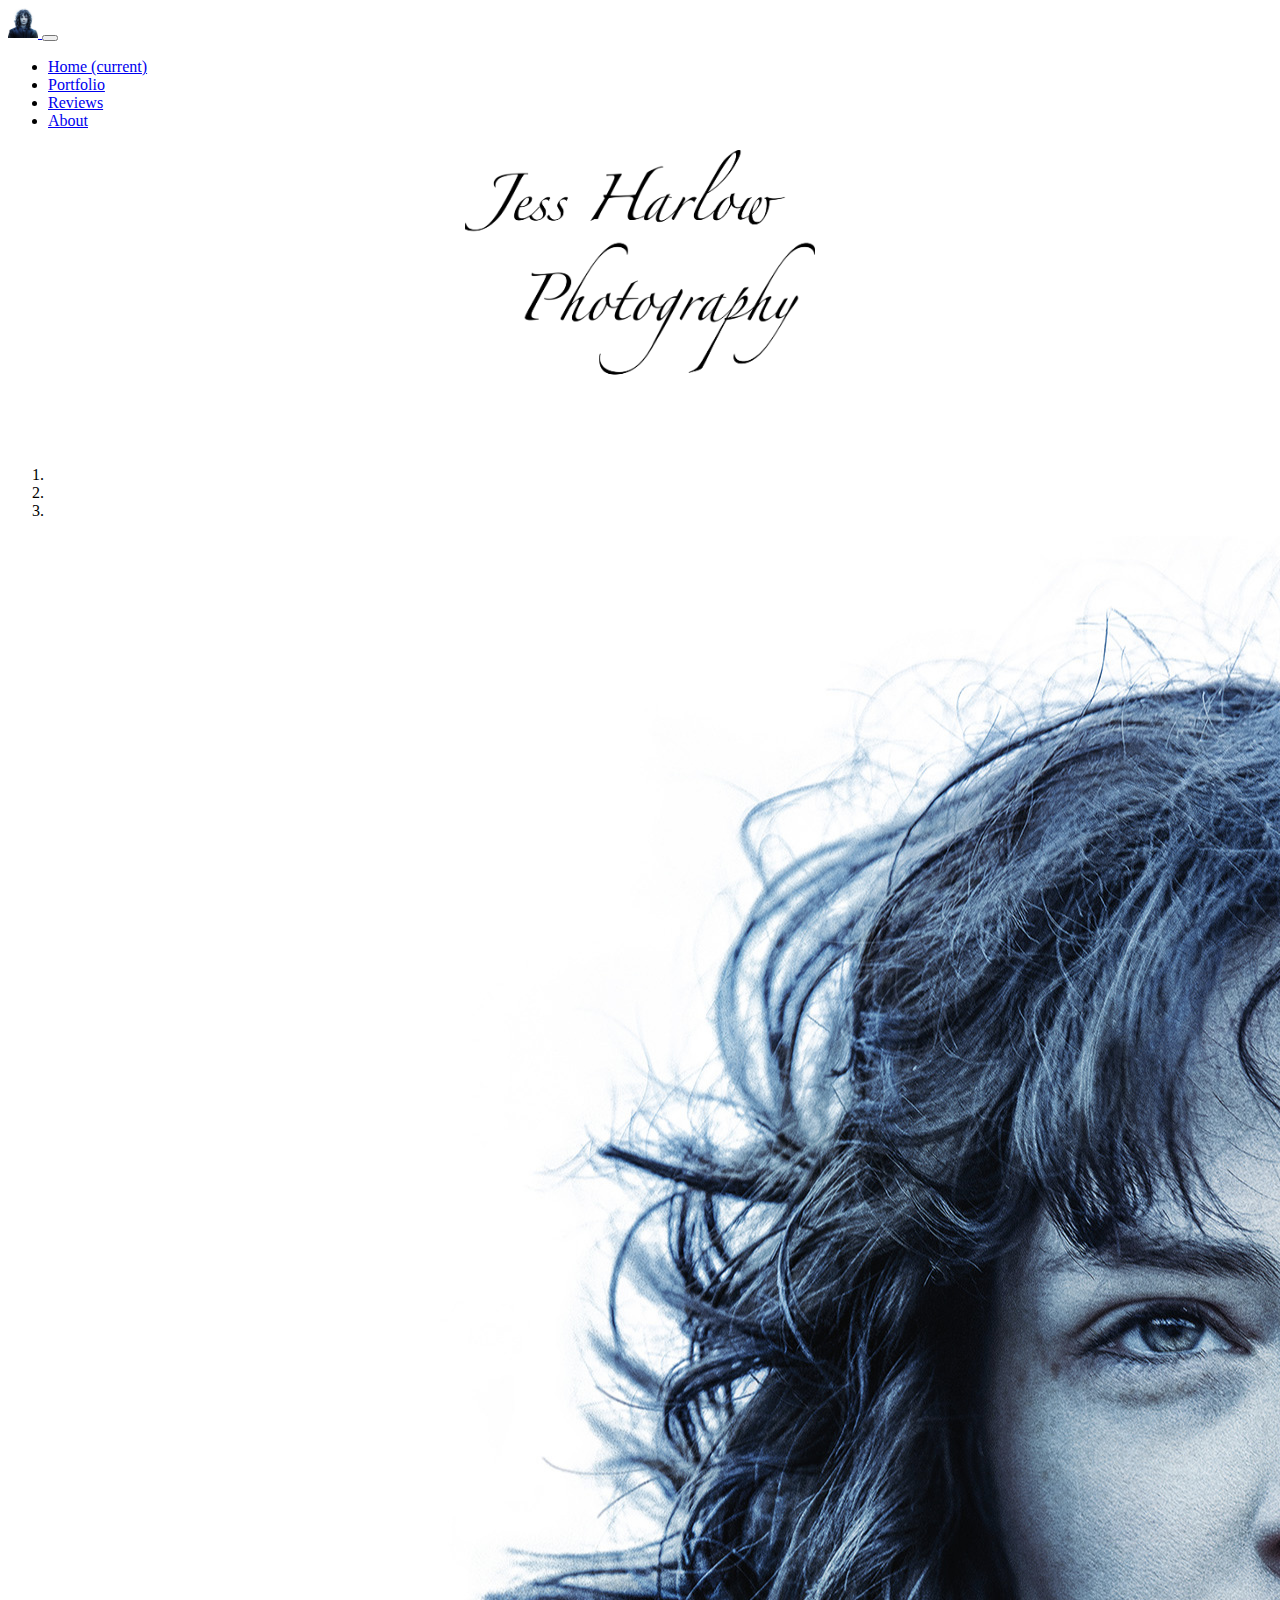
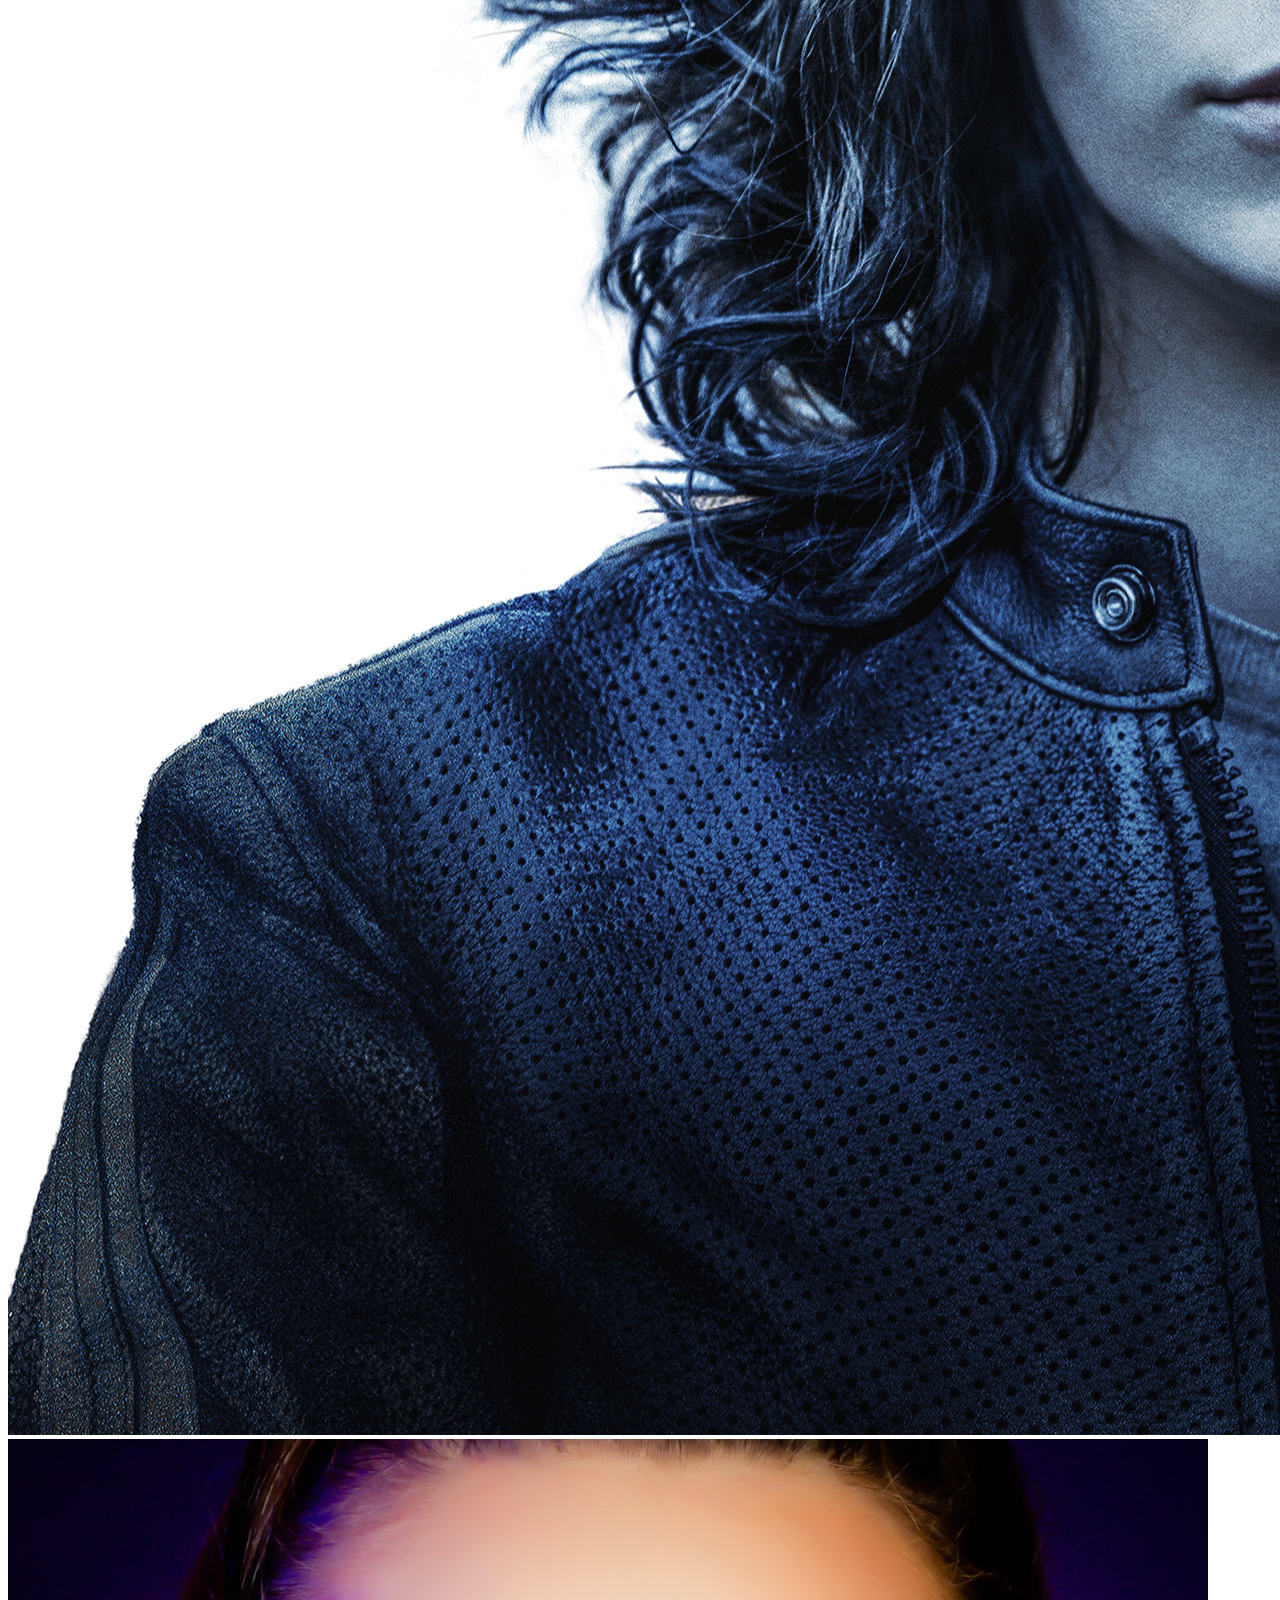
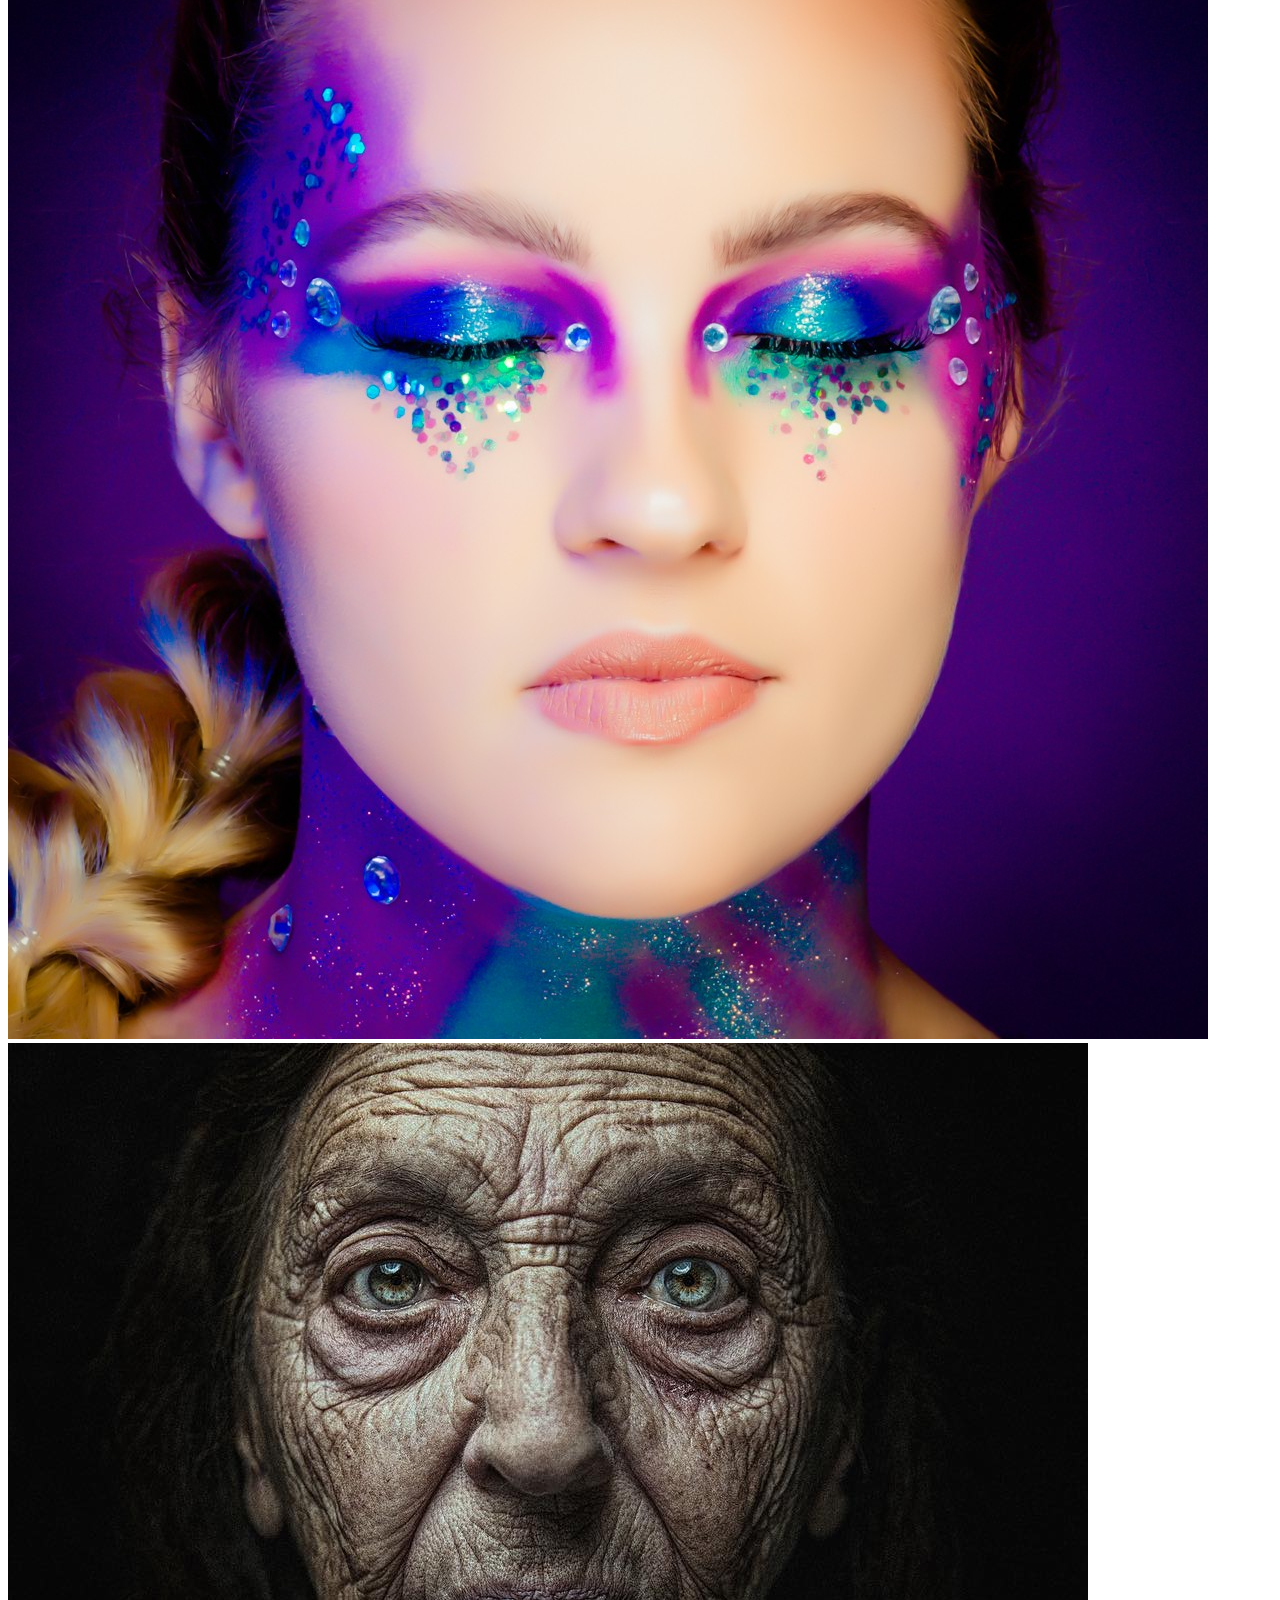
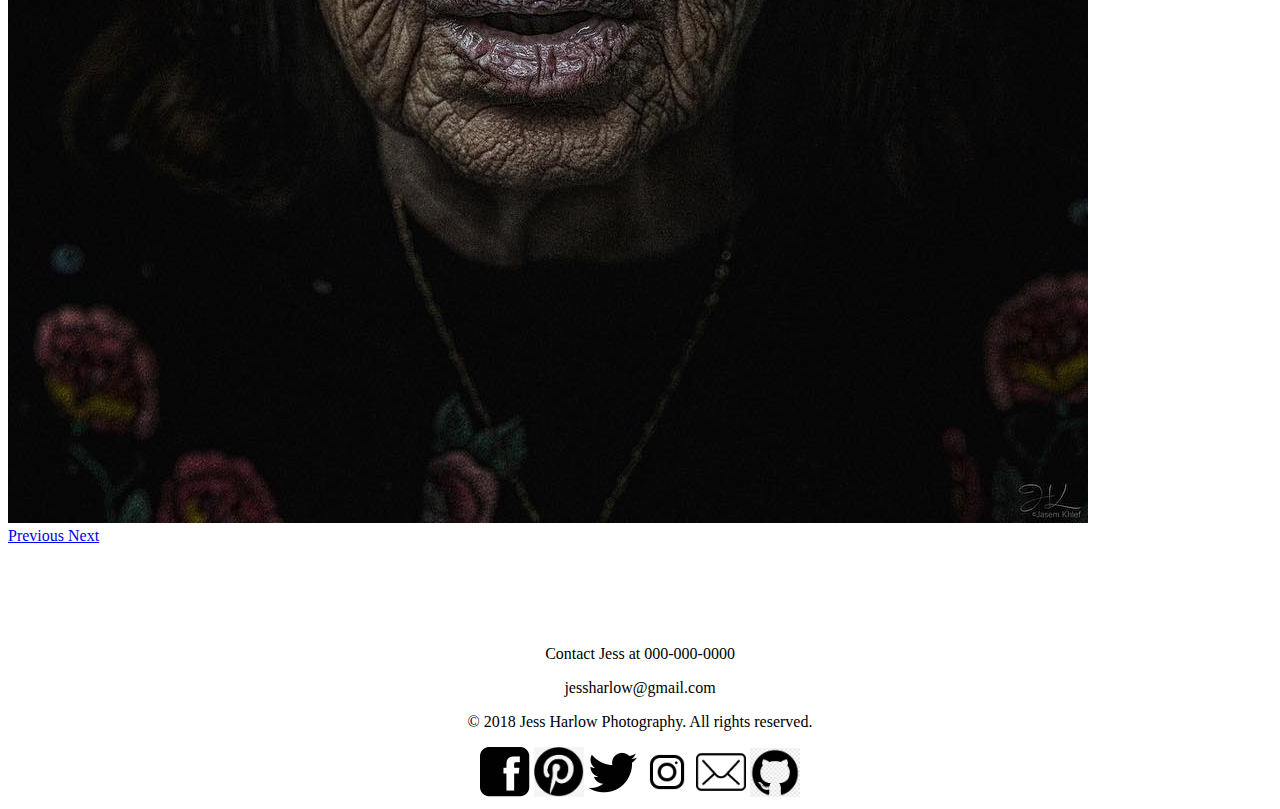
<file: index.html>
<!DOCTYPE html>
<html>

<head>
  <link rel="stylesheet" type="text/css" href="./css/main.css" />
  <link rel="stylesheet" href="https://stackpath.bootstrapcdn.com/bootstrap/4.1.3/css/bootstrap.min.css" integrity="sha384-MCw98/SFnGE8fJT3GXwEOngsV7Zt27NXFoaoApmYm81iuXoPkFOJwJ8ERdknLPMO" crossorigin="anonymous">
</head>

<body>
  <script src="https://code.jquery.com/jquery-3.3.1.slim.min.js" integrity="sha384-q8i/X+965DzO0rT7abK41JStQIAqVgRVzpbzo5smXKp4YfRvH+8abtTE1Pi6jizo" crossorigin="anonymous"></script>
  <script src="https://cdnjs.cloudflare.com/ajax/libs/popper.js/1.14.3/umd/popper.min.js" integrity="sha384-ZMP7rVo3mIykV+2+9J3UJ46jBk0WLaUAdn689aCwoqbBJiSnjAK/l8WvCWPIPm49" crossorigin="anonymous"></script>
  <script src="https://stackpath.bootstrapcdn.com/bootstrap/4.1.3/js/bootstrap.min.js" integrity="sha384-ChfqqxuZUCnJSK3+MXmPNIyE6ZbWh2IMqE241rYiqJxyMiZ6OW/JmZQ5stwEULTy" crossorigin="anonymous"></script>
  <script src="./js/main.js"></script>
  <nav class="navbar navbar-expand-lg navbar-light bg-light">
    <a class="navbar-brand" href="#">
    <img src="./img/1.jpg" width="30" height="30" alt="">
  </a>
    <button class="navbar-toggler" type="button" data-toggle="collapse" data-target="#navbarNav" aria-controls="navbarNav" aria-expanded="false" aria-label="Toggle navigation">
    <span class="navbar-toggler-icon"></span>
  </button>
    <div class="collapse navbar-collapse" id="navbarNav">
      <ul class="navbar-nav">
        <li class="nav-item active">
          <a class="nav-link" href="/" onClick="window.location.reload()">Home <span class="sr-only">(current)</span></a>
        </li>
        <li class="nav-item">
          <a class="nav-link" href="/portfolio.html">Portfolio</a>
        </li>
        <li class="nav-item">
          <a class="nav-link" href="/reviews.html">Reviews</a>
        </li>
        <li class="nav-item">
          <a class="nav-link" href="/about.html">About</a>
        </li>
      </ul>
    </div>
  </nav>

  <div class="container">
    <div class="jumbotron" style="background-color: #ffffff; height: 300px; margin-top: 20px;">
      <img class="img-center" style="height: 300px;" src="img/logo.png"/>
    </div>
  </div>

  <div class="container">
    <div id="carouselExampleIndicators" class="carousel slide" data-ride="carousel">
      <ol class="carousel-indicators">
        <li data-target="#carouselExampleIndicators" data-slide-to="0" class="active"></li>
        <li data-target="#carouselExampleIndicators" data-slide-to="1"></li>
        <li data-target="#carouselExampleIndicators" data-slide-to="2"></li>
      </ol>
      <div class="carousel-inner">
        <div class="carousel-item active">
          <img class="d-block w-100" src="img/1.jpg" alt="First slide">
        </div>
        <div class="carousel-item">
          <img class="d-block w-100" src="img/2.jpg" alt="Second slide">
        </div>
        <div class="carousel-item">
          <img class="d-block w-100" src="img/6.jpg" alt="Third slide">
        </div>
      </div>
      <a class="carousel-control-prev" href="#carouselExampleIndicators" role="button" data-slide="prev">
    <span class="carousel-control-prev-icon" aria-hidden="true"></span>
    <span class="sr-only">Previous</span>
  </a>
      <a class="carousel-control-next" href="#carouselExampleIndicators" role="button" data-slide="next">
    <span class="carousel-control-next-icon" aria-hidden="true"></span>
    <span class="sr-only">Next</span>
  </a>
    </div>
  </div>

  <div class="footer" style="text-align: center; margin-top: 100px;">
    <a name="footer"></a>
    <p>Contact Jess at 000-000-0000</p>
    <p>jessharlow@gmail.com</p>
    <p>© 2018 Jess Harlow Photography. All rights reserved.</p>
    <div class="social">
      <a id="facebook" href="https://www.facebook.com/"><img id="icon" src="img/facebook.png" style="width: 50px;"/></a>
      <a id="pinterest" href="https://www.pinterest.com/"><img id="icon" src="img/pinterest.png" style="width: 50px;"/></a>
      <a id="twitter" href="https://www.twitter.com/"><img id="icon" src="img/twitter.png" style="width: 50px;"/></a>
      <a id="instagram" href="https://www.instagram.com/"><img id="icon" src="img/insta.png" style="width: 50px;"/></a>
      <a id="mail" href="https://www.gmail.com/"><img id="icon" src="img/mail.png" style="width: 50px;"/></a>
      <a id="github" href="https://github.com/cheyenneson/cs260-lab1"><img id="icon" src="img/github.png" style="width: 50px;"/></a>
    </div>
  </div>
</body>

</html>
</file>
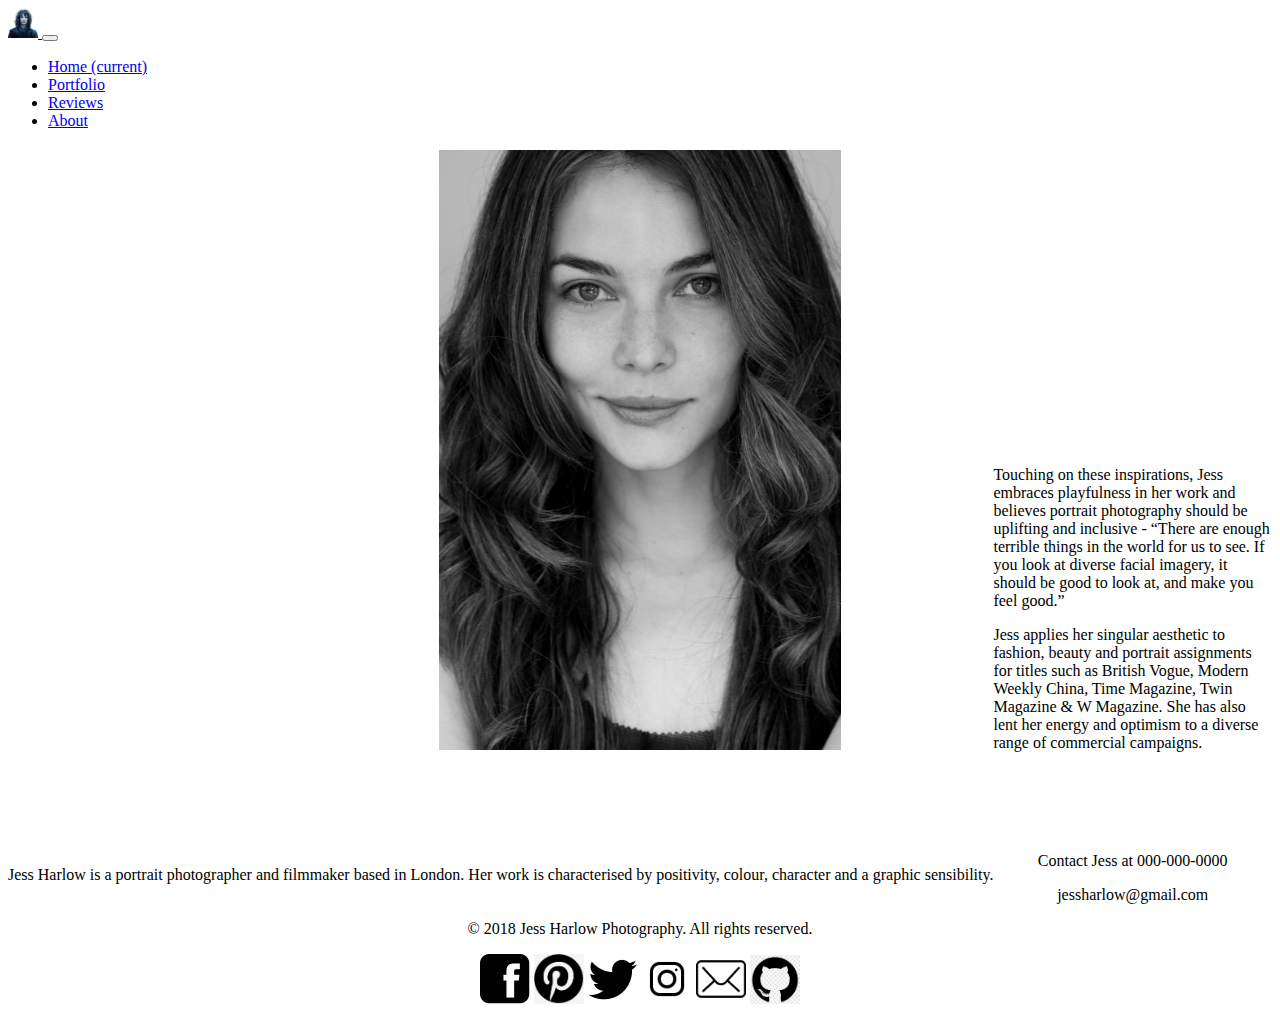
<file: about.html>
<!DOCTYPE html>
<html>

<head>
  <link rel="stylesheet" type="text/css" href="./css/main.css" />
  <link rel="stylesheet" href="https://stackpath.bootstrapcdn.com/bootstrap/4.1.3/css/bootstrap.min.css" integrity="sha384-MCw98/SFnGE8fJT3GXwEOngsV7Zt27NXFoaoApmYm81iuXoPkFOJwJ8ERdknLPMO" crossorigin="anonymous">
</head>

<body>
  <script src="https://code.jquery.com/jquery-3.3.1.slim.min.js" integrity="sha384-q8i/X+965DzO0rT7abK41JStQIAqVgRVzpbzo5smXKp4YfRvH+8abtTE1Pi6jizo" crossorigin="anonymous"></script>
  <script src="https://cdnjs.cloudflare.com/ajax/libs/popper.js/1.14.3/umd/popper.min.js" integrity="sha384-ZMP7rVo3mIykV+2+9J3UJ46jBk0WLaUAdn689aCwoqbBJiSnjAK/l8WvCWPIPm49" crossorigin="anonymous"></script>
  <script src="https://stackpath.bootstrapcdn.com/bootstrap/4.1.3/js/bootstrap.min.js" integrity="sha384-ChfqqxuZUCnJSK3+MXmPNIyE6ZbWh2IMqE241rYiqJxyMiZ6OW/JmZQ5stwEULTy" crossorigin="anonymous"></script>
  <script src="./js/main.js"></script>
  <nav class="navbar navbar-expand-lg navbar-light bg-light">
    <a class="navbar-brand" href="#">
    <img src="./img/1.jpg" width="30" height="30" alt="">
  </a>
    <button class="navbar-toggler" type="button" data-toggle="collapse" data-target="#navbarNav" aria-controls="navbarNav" aria-expanded="false" aria-label="Toggle navigation">
    <span class="navbar-toggler-icon"></span>
  </button>
    <div class="collapse navbar-collapse" id="navbarNav">
      <ul class="navbar-nav">
        <li class="nav-item active">
          <a class="nav-link" href="/" onClick="window.location.reload()">Home <span class="sr-only">(current)</span></a>
        </li>
        <li class="nav-item">
          <a class="nav-link" href="/portfolio.html">Portfolio</a>
        </li>
        <li class="nav-item">
          <a class="nav-link" href="/reviews.html">Reviews</a>
        </li>
        <li class="nav-item">
          <a class="nav-link" href="/about.html">About</a>
        </li>
      </ul>
    </div>
  </nav>

  <div class="container">
    <div class="jumbotron" style="background-color: #ffffff; height: 300px; margin-top: 20px;">
      <img class="img-center" style="height: 600px;" src="img/jess.jpg"/>
    </div>
  </div>

  <div class="container">
    <p style="float: left; margin-top: 400px;">Jess Harlow is a portrait photographer and filmmaker based in London. Her work is characterised by positivity, colour, character and a graphic sensibility.</p>

    <p>Touching on these inspirations, Jess embraces playfulness in her work and believes portrait photography should be uplifting and inclusive - <q>There are enough terrible things in the world for us to see. If you look at diverse facial imagery, it should be good to look at, and make you feel good.</q></p>

    <p>Jess applies her singular aesthetic to fashion, beauty and portrait assignments for titles such as British Vogue, Modern Weekly China, Time Magazine, Twin Magazine & W Magazine. She has also lent her energy and optimism to a diverse range of commercial campaigns.</p>
  </div>

  <div class="footer" style="text-align: center; margin-top: 100px;">
    <a name="footer"></a>
    <p>Contact Jess at 000-000-0000</p>
    <p>jessharlow@gmail.com</p>
    <p>© 2018 Jess Harlow Photography. All rights reserved.</p>
    <div class="social">
      <a id="facebook" href="https://www.facebook.com/"><img id="icon" src="img/facebook.png" style="width: 50px;"/></a>
      <a id="pinterest" href="https://www.pinterest.com/"><img id="icon" src="img/pinterest.png" style="width: 50px;"/></a>
      <a id="twitter" href="https://www.twitter.com/"><img id="icon" src="img/twitter.png" style="width: 50px;"/></a>
      <a id="instagram" href="https://www.instagram.com/"><img id="icon" src="img/insta.png" style="width: 50px;"/></a>
      <a id="mail" href="https://www.gmail.com/"><img id="icon" src="img/mail.png" style="width: 50px;"/></a>
      <a id="github" href="https://github.com/cheyenneson/cs260-lab1"><img id="icon" src="img/github.png" style="width: 50px;"/></a>
    </div>
  </div>
</body>

</html>
</file>
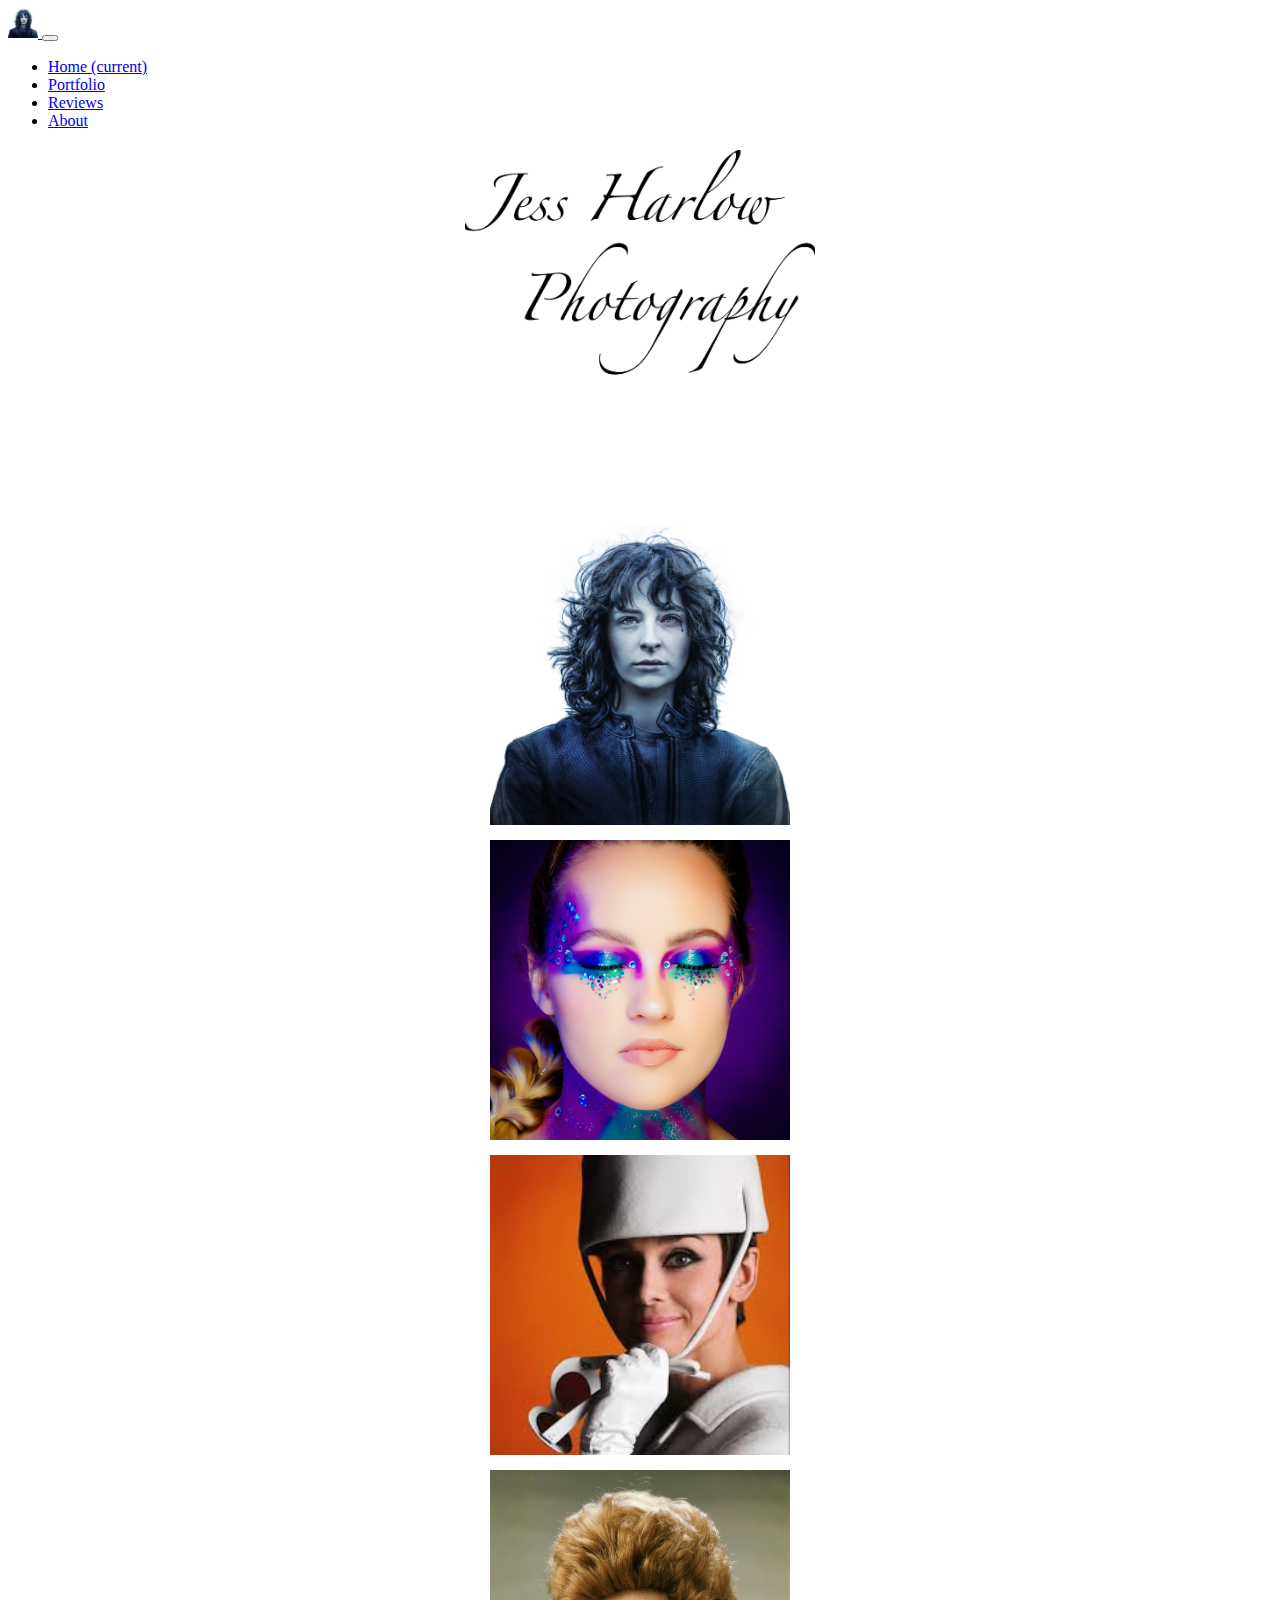
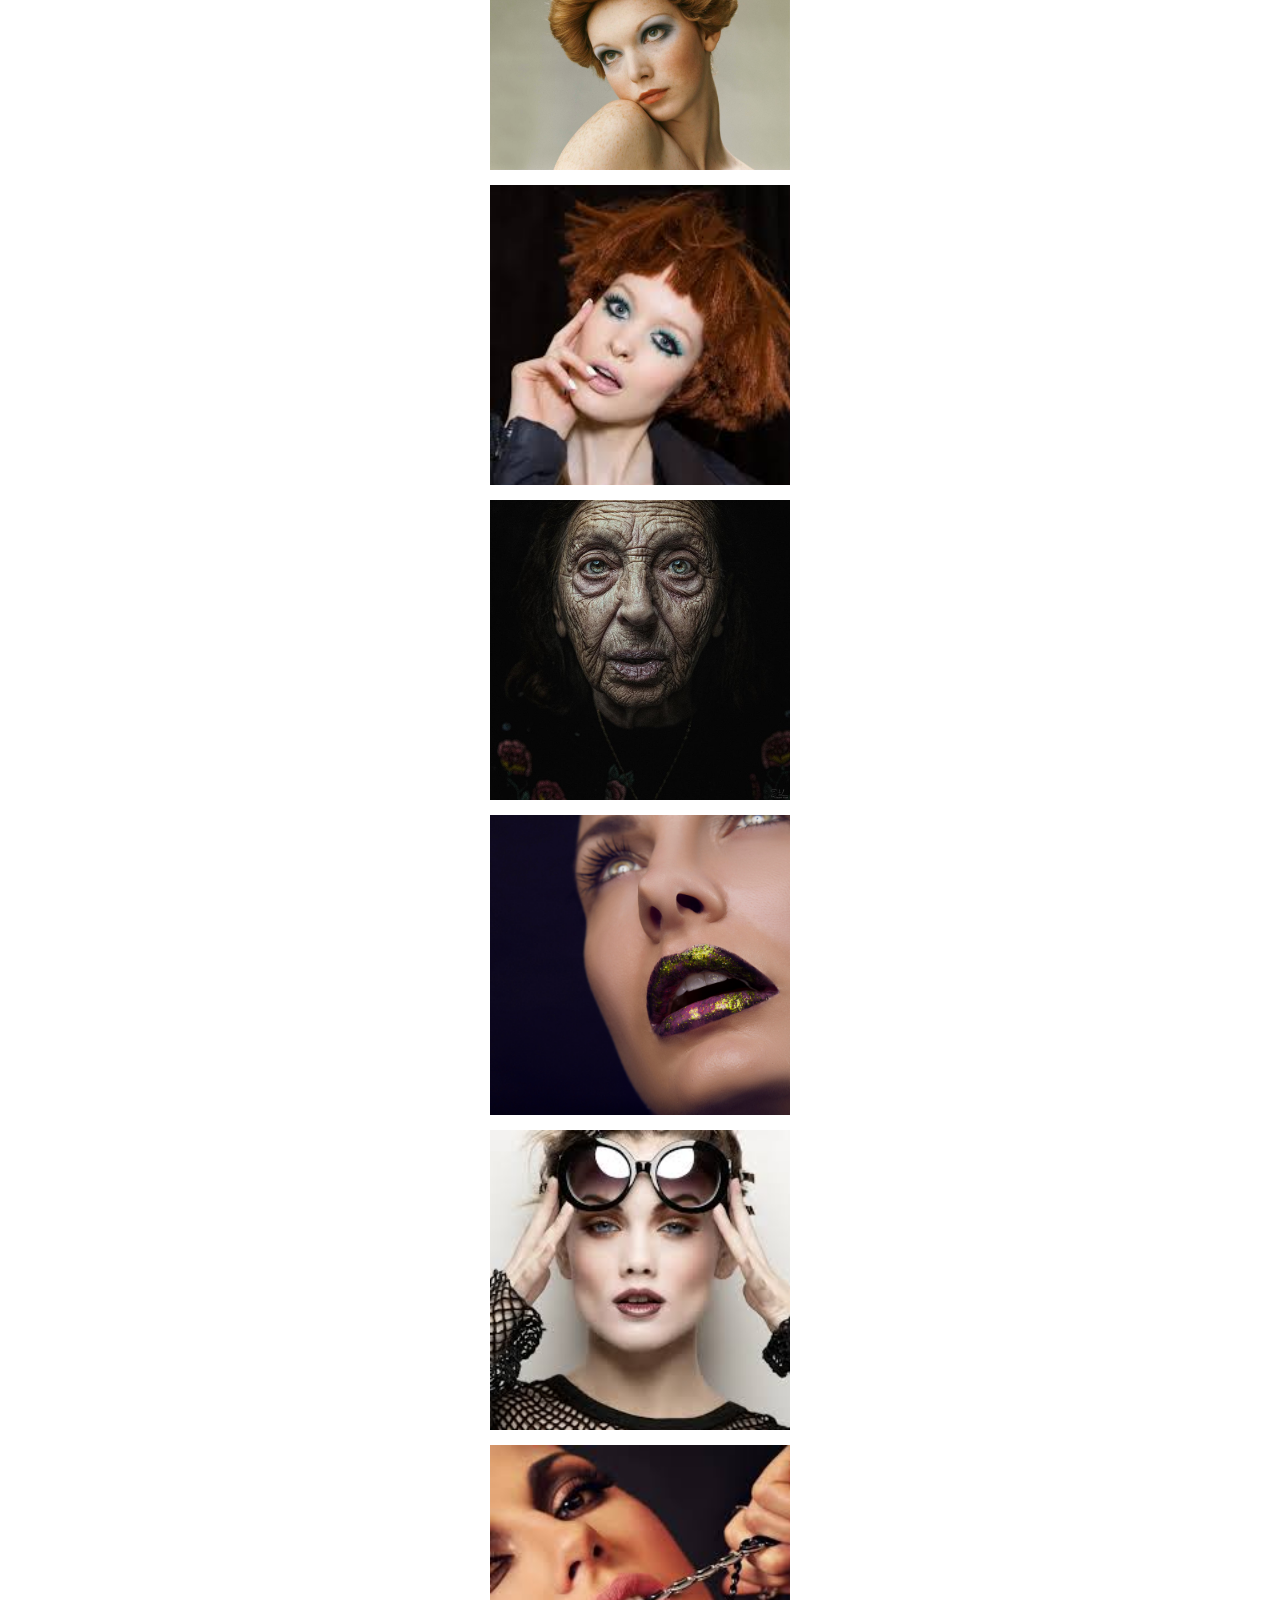
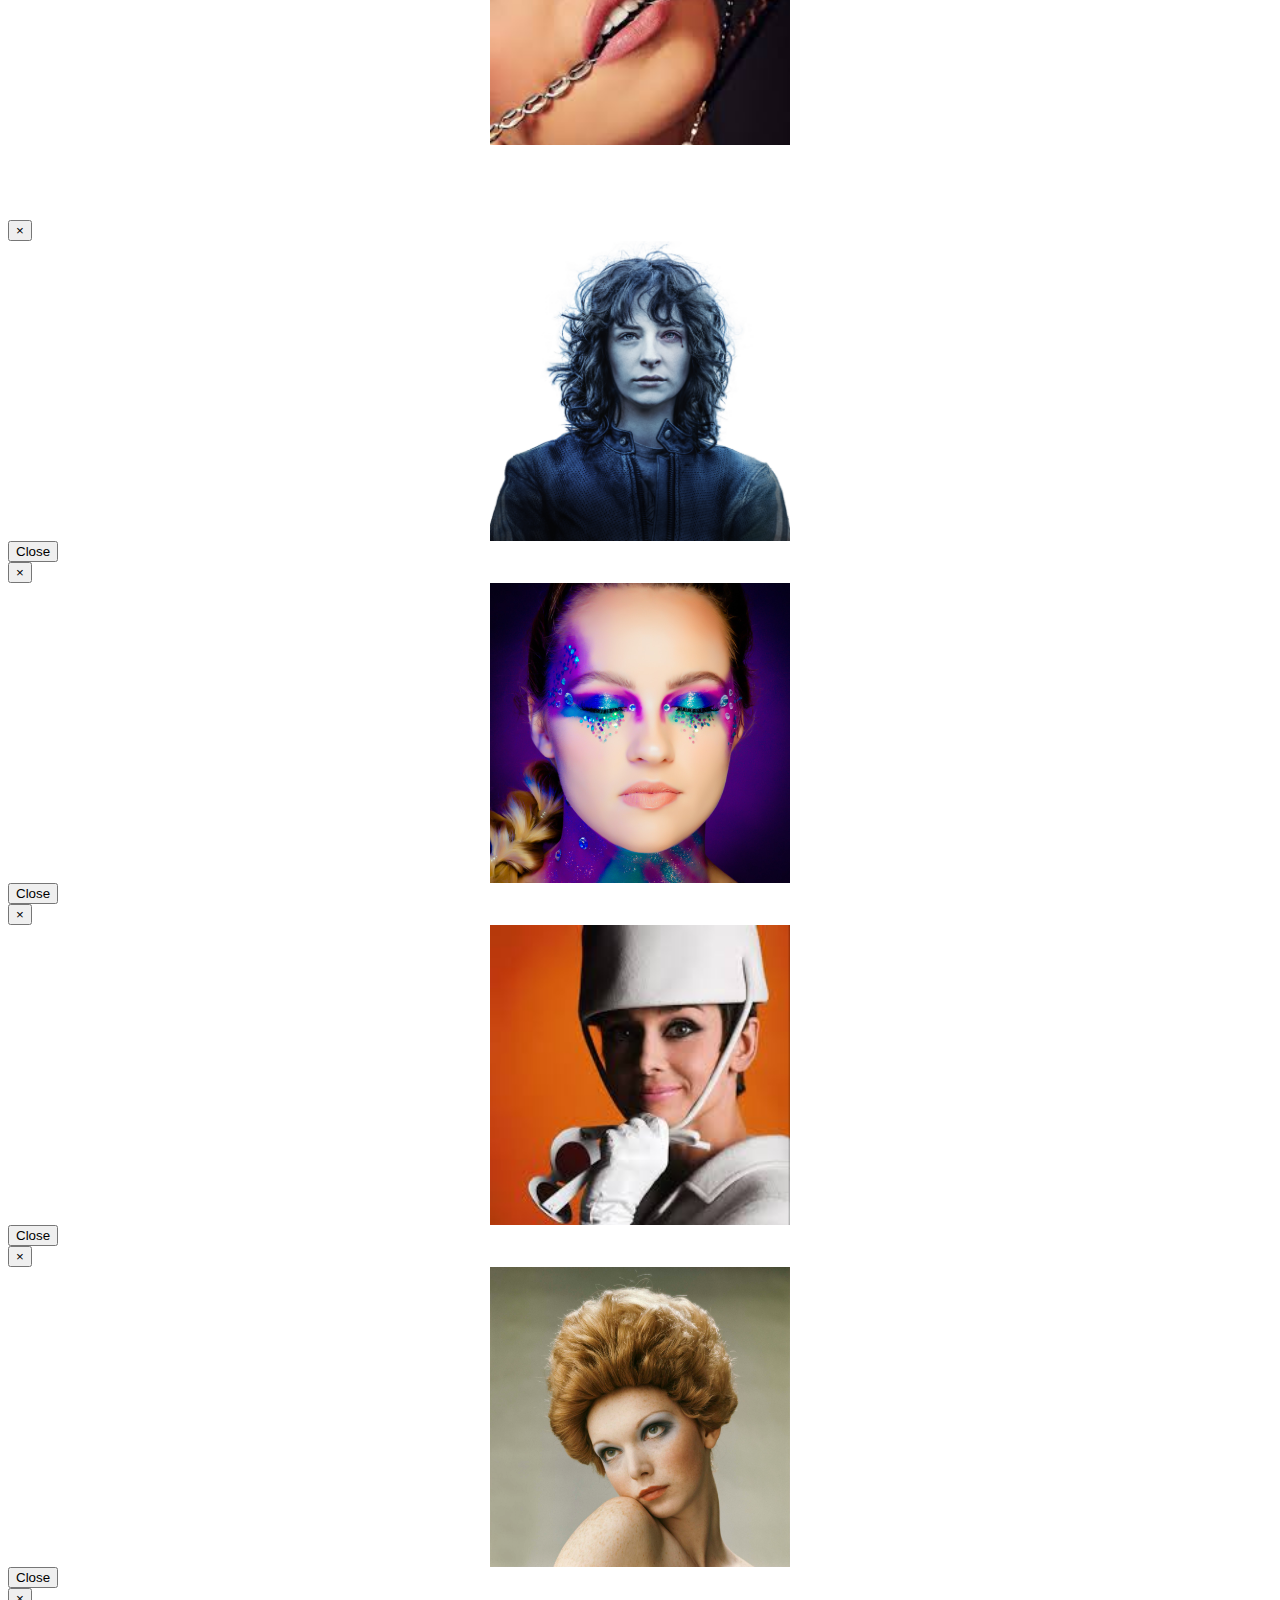
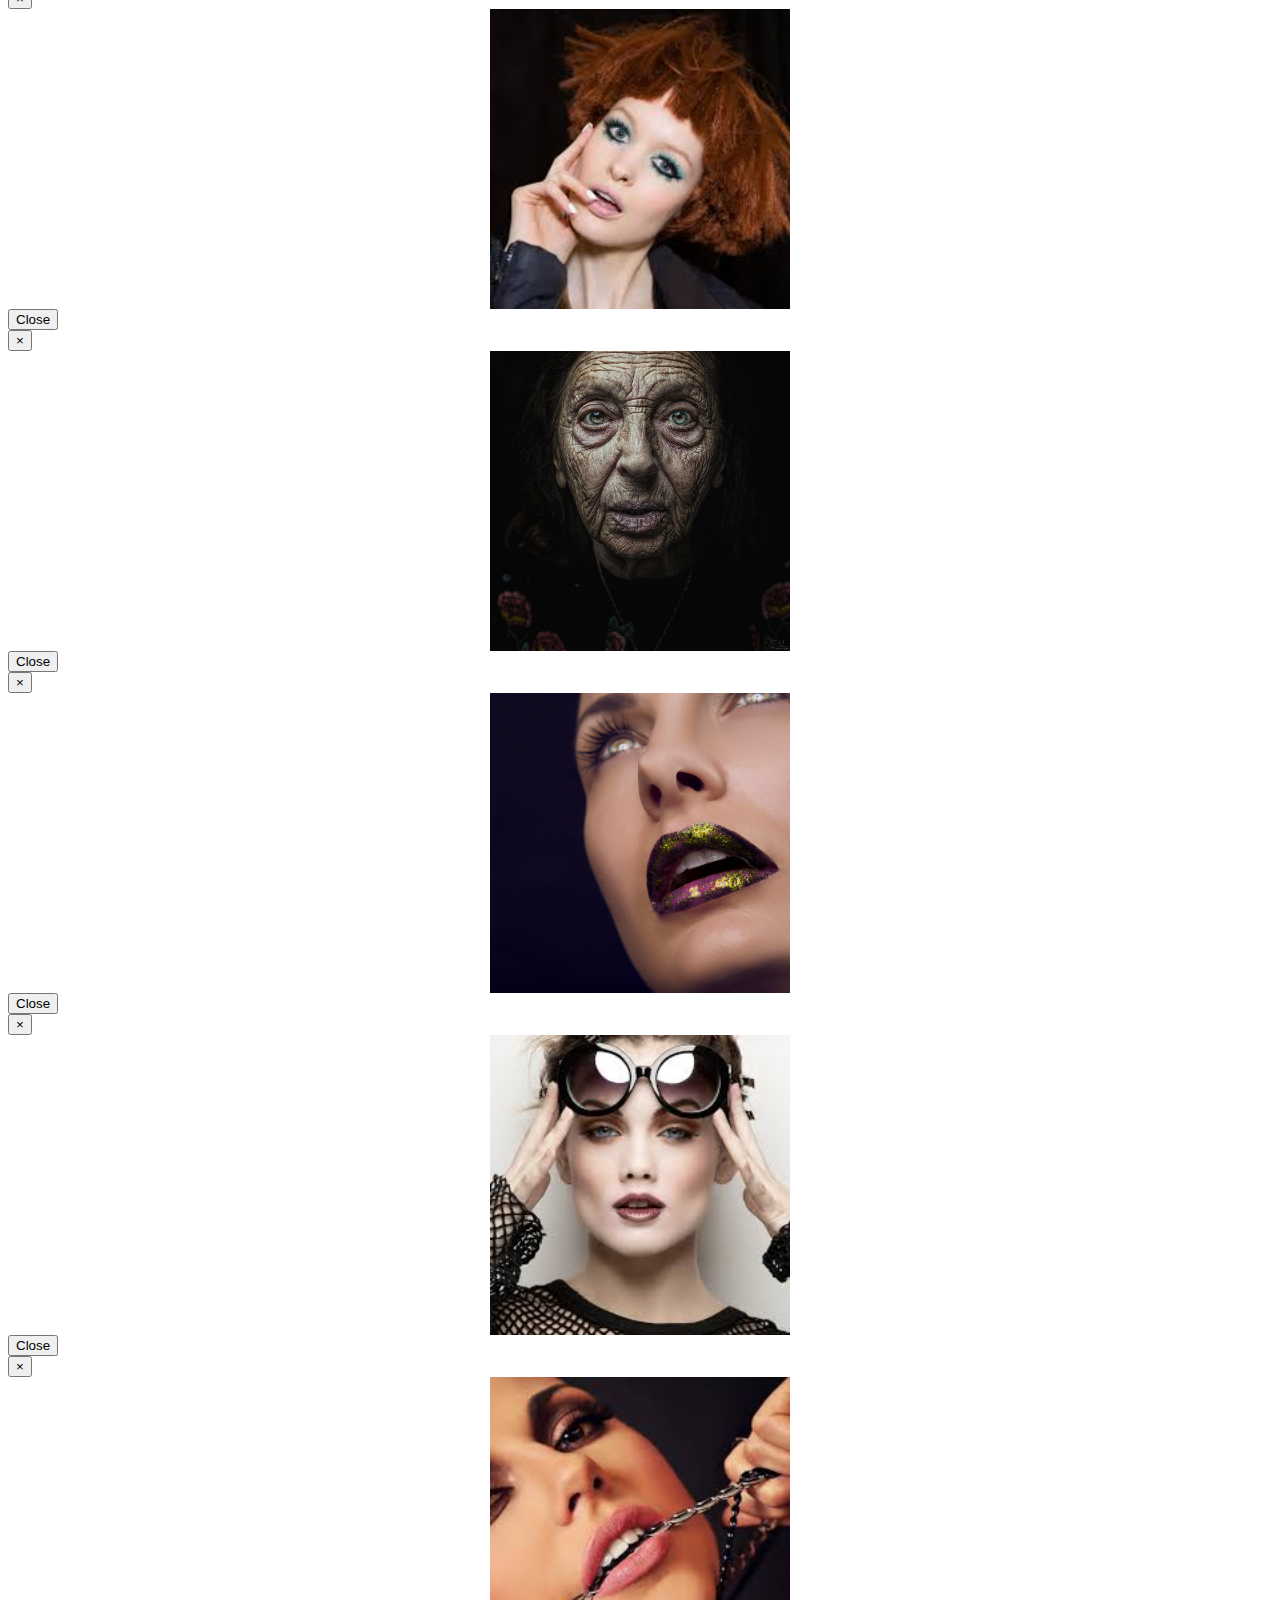
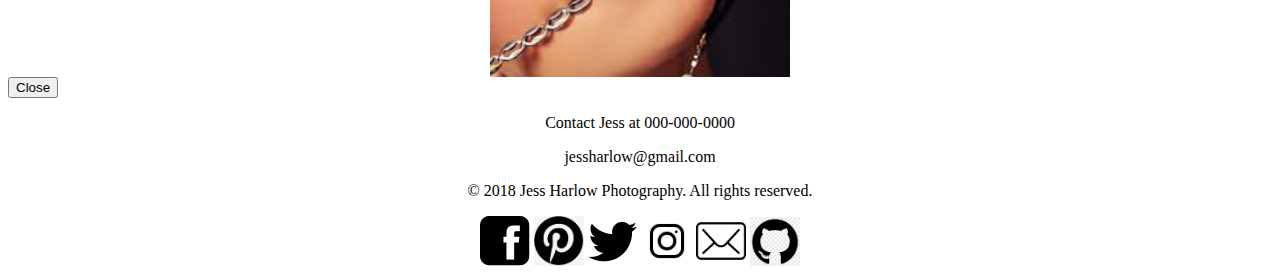
<file: portfolio.html>
<!DOCTYPE html>
<html>

<head>
  <link rel="stylesheet" type="text/css" href="./css/main.css" />
  <link rel="stylesheet" href="https://stackpath.bootstrapcdn.com/bootstrap/4.1.3/css/bootstrap.min.css" integrity="sha384-MCw98/SFnGE8fJT3GXwEOngsV7Zt27NXFoaoApmYm81iuXoPkFOJwJ8ERdknLPMO" crossorigin="anonymous">
</head>

<body>
  <script src="https://code.jquery.com/jquery-3.3.1.slim.min.js" integrity="sha384-q8i/X+965DzO0rT7abK41JStQIAqVgRVzpbzo5smXKp4YfRvH+8abtTE1Pi6jizo" crossorigin="anonymous"></script>
  <script src="https://cdnjs.cloudflare.com/ajax/libs/popper.js/1.14.3/umd/popper.min.js" integrity="sha384-ZMP7rVo3mIykV+2+9J3UJ46jBk0WLaUAdn689aCwoqbBJiSnjAK/l8WvCWPIPm49" crossorigin="anonymous"></script>
  <script src="https://stackpath.bootstrapcdn.com/bootstrap/4.1.3/js/bootstrap.min.js" integrity="sha384-ChfqqxuZUCnJSK3+MXmPNIyE6ZbWh2IMqE241rYiqJxyMiZ6OW/JmZQ5stwEULTy" crossorigin="anonymous"></script>
  <script src="./js/main.js"></script>
  <nav class="navbar navbar-expand-lg navbar-light bg-light">
    <a class="navbar-brand" href="#">
    <img src="./img/1.jpg" width="30" height="30" alt="">
  </a>
    <button class="navbar-toggler" type="button" data-toggle="collapse" data-target="#navbarNav" aria-controls="navbarNav" aria-expanded="false" aria-label="Toggle navigation">
    <span class="navbar-toggler-icon"></span>
  </button>
    <div class="collapse navbar-collapse" id="navbarNav">
      <ul class="navbar-nav">
        <li class="nav-item active">
          <a class="nav-link" href="/" onClick="window.location.reload()">Home <span class="sr-only">(current)</span></a>
        </li>
        <li class="nav-item">
          <a class="nav-link" href="/portfolio.html">Portfolio</a>
        </li>
        <li class="nav-item">
          <a class="nav-link" href="/reviews.html">Reviews</a>
        </li>
        <li class="nav-item">
          <a class="nav-link" href="/about.html">About</a>
        </li>
      </ul>
    </div>
  </nav>

  <div class="container">
    <div class="jumbotron" style="background-color: #ffffff; height: 300px; margin-top: 20px;">
      <img class="img-center" style="height: 300px;" src="img/logo.png"/>
    </div>
  </div>

  <div class="container shoes">
    <a name="shoes"></a>
    <div class="row">
      <div class="col-sm hover-img">
        <a class="modal-link" data-toggle="modal" data-target="#exampleModal">
          <img class="img-center" src="img/1.jpg" style="width: 300px;"/>
          </a>
      </div>
      <div class="col-sm hover-img">
        <a class="modal-link" data-toggle="modal" data-target="#bootieModal">
          <img class="img-center" src="img/2.jpg" style="width: 300px;"/>
          </a>
      </div>
      <div class="col-sm hover-img">
        <a class="modal-link" data-toggle="modal" data-target="#dressModal">
          <img class="img-center" src="img/3.jpg" style="width: 300px;"/>
          </a>
      </div>
      <div class="col-sm hover-img">
        <a class="modal-link" data-toggle="modal" data-target="#grayModal">
          <img class="img-center" src="img/4.jpg" style="width: 300px;"/>
          </a>
      </div>
      <div class="col-sm hover-img">
        <a class="modal-link" data-toggle="modal" data-target="#heelModal">
          <img class="img-center" src="img/5.jpg" style="width: 300px;"/>
          </a>
      </div>
      <div class="col-sm hover-img">
        <a class="modal-link" data-toggle="modal" data-target="#nikeModal">
          <img class="img-center" src="img/6.jpg" style="width: 300px;"/>
          </a>
      </div>
      <div class="col-sm hover-img">
        <a class="modal-link" data-toggle="modal" data-target="#pinkModal">
          <img class="img-center" src="img/7.jpg" style="width: 300px;"/>
          </a>
      </div>
      <div class="col-sm hover-img">
        <a class="modal-link" data-toggle="modal" data-target="#rainbowModal">
          <img class="img-center" src="img/8.jpg" style="width: 300px;"/>
          </a>
      </div>
      <div class="col-sm hover-img">
        <a class="modal-link" data-toggle="modal" data-target="#tomsModal">
          <img class="img-center" src="img/9.jpg" style="width: 300px;"/>
          </a>
      </div>
    </div>
  </div>

  <!-- Modals -->
  <div class="modal fade" id="exampleModal" tabindex="-1" role="dialog" aria-labelledby="exampleModalLabel" aria-hidden="true">
    <div class="modal-dialog" role="document">
      <div class="modal-content">
        <div class="modal-header">
          <button type="button" class="close" data-dismiss="modal" aria-label="Close">
              <span aria-hidden="true">&times;</span>
            </button>
        </div>
        <div class="modal-body">
          <img class="img-center" src="img/1.jpg" style="width: 300px;" />
        </div>
        <div class="modal-footer">
          <button type="button" class="btn btn-secondary" data-dismiss="modal">Close</button>
        </div>
      </div>
    </div>
  </div>

  <div class="modal fade" id="bootieModal" tabindex="-1" role="dialog" aria-labelledby="exampleModalLabel" aria-hidden="true">
    <div class="modal-dialog" role="document">
      <div class="modal-content">
        <div class="modal-header">
          <button type="button" class="close" data-dismiss="modal" aria-label="Close">
              <span aria-hidden="true">&times;</span>
            </button>
        </div>
        <div class="modal-body">
          <img class="img-center" src="img/2.jpg" style="width: 300px;" />
        </div>
        <div class="modal-footer">
          <button type="button" class="btn btn-secondary" data-dismiss="modal">Close</button>
        </div>
      </div>
    </div>
  </div>

  <div class="modal fade" id="dressModal" tabindex="-1" role="dialog" aria-labelledby="exampleModalLabel" aria-hidden="true">
    <div class="modal-dialog" role="document">
      <div class="modal-content">
        <div class="modal-header">
          <button type="button" class="close" data-dismiss="modal" aria-label="Close">
              <span aria-hidden="true">&times;</span>
            </button>
        </div>
        <div class="modal-body">
          <img class="img-center" src="img/3.jpg" style="width: 300px;" />
        </div>
        <div class="modal-footer">
          <button type="button" class="btn btn-secondary" data-dismiss="modal">Close</button>
        </div>
      </div>
    </div>
  </div>

  <div class="modal fade" id="grayModal" tabindex="-1" role="dialog" aria-labelledby="exampleModalLabel" aria-hidden="true">
    <div class="modal-dialog" role="document">
      <div class="modal-content">
        <div class="modal-header">
          <button type="button" class="close" data-dismiss="modal" aria-label="Close">
              <span aria-hidden="true">&times;</span>
            </button>
        </div>
        <div class="modal-body">
          <img class="img-center" src="img/4.jpg" style="width: 300px;" />
        </div>
        <div class="modal-footer">
          <button type="button" class="btn btn-secondary" data-dismiss="modal">Close</button>
        </div>
      </div>
    </div>
  </div>

  <div class="modal fade" id="heelModal" tabindex="-1" role="dialog" aria-labelledby="exampleModalLabel" aria-hidden="true">
    <div class="modal-dialog" role="document">
      <div class="modal-content">
        <div class="modal-header">
          <button type="button" class="close" data-dismiss="modal" aria-label="Close">
              <span aria-hidden="true">&times;</span>
            </button>
        </div>
        <div class="modal-body">
          <img class="img-center" src="img/5.jpg" style="width: 300px;" />
        </div>
        <div class="modal-footer">
          <button type="button" class="btn btn-secondary" data-dismiss="modal">Close</button>
        </div>
      </div>
    </div>
  </div>

  <div class="modal fade" id="nikeModal" tabindex="-1" role="dialog" aria-labelledby="exampleModalLabel" aria-hidden="true">
    <div class="modal-dialog" role="document">
      <div class="modal-content">
        <div class="modal-header">
          <button type="button" class="close" data-dismiss="modal" aria-label="Close">
              <span aria-hidden="true">&times;</span>
            </button>
        </div>
        <div class="modal-body">
          <img class="img-center" src="img/6.jpg" style="width: 300px;" />
        </div>
        <div class="modal-footer">
          <button type="button" class="btn btn-secondary" data-dismiss="modal">Close</button>
        </div>
      </div>
    </div>
  </div>

  <div class="modal fade" id="pinkModal" tabindex="-1" role="dialog" aria-labelledby="exampleModalLabel" aria-hidden="true">
    <div class="modal-dialog" role="document">
      <div class="modal-content">
        <div class="modal-header">
          <button type="button" class="close" data-dismiss="modal" aria-label="Close">
              <span aria-hidden="true">&times;</span>
            </button>
        </div>
        <div class="modal-body">
          <img class="img-center" src="img/7.jpg" style="width: 300px;" />
        </div>
        <div class="modal-footer">
          <button type="button" class="btn btn-secondary" data-dismiss="modal">Close</button>
        </div>
      </div>
    </div>
  </div>

  <div class="modal fade" id="rainbowModal" tabindex="-1" role="dialog" aria-labelledby="exampleModalLabel" aria-hidden="true">
    <div class="modal-dialog" role="document">
      <div class="modal-content">
        <div class="modal-header">
          <button type="button" class="close" data-dismiss="modal" aria-label="Close">
              <span aria-hidden="true">&times;</span>
            </button>
        </div>
        <div class="modal-body">
          <img class="img-center" src="img/8.jpg" style="width: 300px;" />
        </div>
        <div class="modal-footer">
          <button type="button" class="btn btn-secondary" data-dismiss="modal">Close</button>
        </div>
      </div>
    </div>
  </div>

  <div class="modal fade" id="tomsModal" tabindex="-1" role="dialog" aria-labelledby="exampleModalLabel" aria-hidden="true">
    <div class="modal-dialog" role="document">
      <div class="modal-content">
        <div class="modal-header">
          <button type="button" class="close" data-dismiss="modal" aria-label="Close">
              <span aria-hidden="true">&times;</span>
            </button>
        </div>
        <div class="modal-body">
          <img class="img-center" src="img/9.jpg" style="width: 300px;" />
        </div>
        <div class="modal-footer">
          <button type="button" class="btn btn-secondary" data-dismiss="modal">Close</button>
        </div>
      </div>
    </div>
  </div>


  <div class="footer" style="text-align: center;">
    <a name="footer"></a>
    <p>Contact Jess at 000-000-0000</p>
    <p>jessharlow@gmail.com</p>
    <p>© 2018 Jess Harlow Photography. All rights reserved.</p>
    <div class="social">
      <a id="facebook" href="https://www.facebook.com/"><img id="icon" src="img/facebook.png" style="width: 50px;"/></a>
      <a id="pinterest" href="https://www.pinterest.com/"><img id="icon" src="img/pinterest.png" style="width: 50px;"/></a>
      <a id="twitter" href="https://www.twitter.com/"><img id="icon" src="img/twitter.png" style="width: 50px;"/></a>
      <a id="instagram" href="https://www.instagram.com/"><img id="icon" src="img/insta.png" style="width: 50px;"/></a>
      <a id="mail" href="https://www.gmail.com/"><img id="icon" src="img/mail.png" style="width: 50px;"/></a>
      <a id="github" href="https://github.com/cheyenneson/cs260-lab1"><img id="icon" src="img/github.png" style="width: 50px;"/></a>
    </div>
  </div>
</body>

</html>
</file>
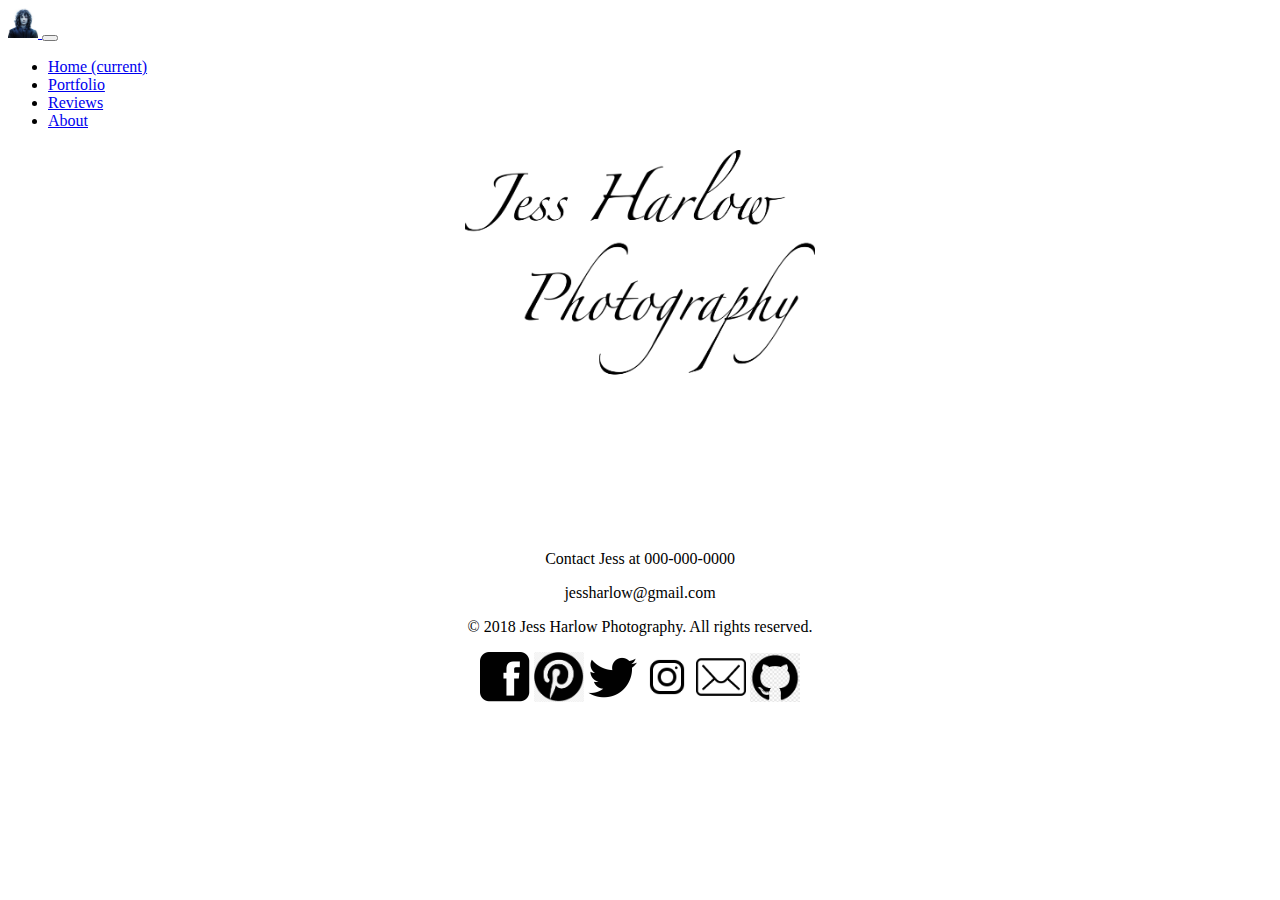
<file: reviews.html>
<!DOCTYPE html>
<html>

<head>
  <link rel="stylesheet" type="text/css" href="./css/main.css" />
  <link rel="stylesheet" href="https://stackpath.bootstrapcdn.com/bootstrap/4.1.3/css/bootstrap.min.css" integrity="sha384-MCw98/SFnGE8fJT3GXwEOngsV7Zt27NXFoaoApmYm81iuXoPkFOJwJ8ERdknLPMO" crossorigin="anonymous">
</head>

<body>
  <script src="https://code.jquery.com/jquery-3.3.1.slim.min.js" integrity="sha384-q8i/X+965DzO0rT7abK41JStQIAqVgRVzpbzo5smXKp4YfRvH+8abtTE1Pi6jizo" crossorigin="anonymous"></script>
  <script src="https://cdnjs.cloudflare.com/ajax/libs/popper.js/1.14.3/umd/popper.min.js" integrity="sha384-ZMP7rVo3mIykV+2+9J3UJ46jBk0WLaUAdn689aCwoqbBJiSnjAK/l8WvCWPIPm49" crossorigin="anonymous"></script>
  <script src="https://stackpath.bootstrapcdn.com/bootstrap/4.1.3/js/bootstrap.min.js" integrity="sha384-ChfqqxuZUCnJSK3+MXmPNIyE6ZbWh2IMqE241rYiqJxyMiZ6OW/JmZQ5stwEULTy" crossorigin="anonymous"></script>
  <script src="./js/main.js"></script>
  <nav class="navbar navbar-expand-lg navbar-light bg-light">
    <a class="navbar-brand" href="#">
    <img src="./img/1.jpg" width="30" height="30" alt="">
  </a>
    <button class="navbar-toggler" type="button" data-toggle="collapse" data-target="#navbarNav" aria-controls="navbarNav" aria-expanded="false" aria-label="Toggle navigation">
    <span class="navbar-toggler-icon"></span>
  </button>
    <div class="collapse navbar-collapse" id="navbarNav">
      <ul class="navbar-nav">
        <li class="nav-item active">
          <a class="nav-link" href="/" onClick="window.location.reload()">Home <span class="sr-only">(current)</span></a>
        </li>
        <li class="nav-item">
          <a class="nav-link" href="/portfolio.html">Portfolio</a>
        </li>
        <li class="nav-item">
          <a class="nav-link" href="/reviews.html">Reviews</a>
        </li>
        <li class="nav-item">
          <a class="nav-link" href="/about.html">About</a>
        </li>
      </ul>
    </div>
  </nav>

  <div class="container">
    <div class="jumbotron" style="background-color: #ffffff; height: 300px; margin-top: 20px;">
      <img class="img-center" style="height: 300px;" src="img/logo.png"/>
    </div>
  </div>

  <div class="footer" style="text-align: center; margin-top: 100px;">
    <a name="footer"></a>
    <p>Contact Jess at 000-000-0000</p>
    <p>jessharlow@gmail.com</p>
    <p>© 2018 Jess Harlow Photography. All rights reserved.</p>
    <div class="social">
      <a id="facebook" href="https://www.facebook.com/"><img id="icon" src="img/facebook.png" style="width: 50px;"/></a>
      <a id="pinterest" href="https://www.pinterest.com/"><img id="icon" src="img/pinterest.png" style="width: 50px;"/></a>
      <a id="twitter" href="https://www.twitter.com/"><img id="icon" src="img/twitter.png" style="width: 50px;"/></a>
      <a id="instagram" href="https://www.instagram.com/"><img id="icon" src="img/insta.png" style="width: 50px;"/></a>
      <a id="mail" href="https://www.gmail.com/"><img id="icon" src="img/mail.png" style="width: 50px;"/></a>
      <a id="github" href="https://github.com/cheyenneson/cs260-lab1"><img id="icon" src="img/github.png" style="width: 50px;"/></a>
    </div>
  </div>
</body>

</html>
</file>
<file: css/main.css>
/*footer styling*/
.footer .social #icon {
    width: 50px;
}
.footer .social {
     text-align: center;
}

.modal-link:hover{
	 cursor: pointer;
	}

.hover-img {
  margin: 15px;
  box-shadow: none;
  transition: box-shadow 0.5s
}

.hover-img:hover {
  box-shadow: 0 10px 16px 0 #b5d1ff,0 6px 20px 0 #b5d1ff;
  z-index: 999;
}

.shoes {
  margin-top: 75px;
  margin-bottom: 75px;
}

.img-center {
  margin-left: auto;
  margin-right: auto;
  display: block;
}
</file>
